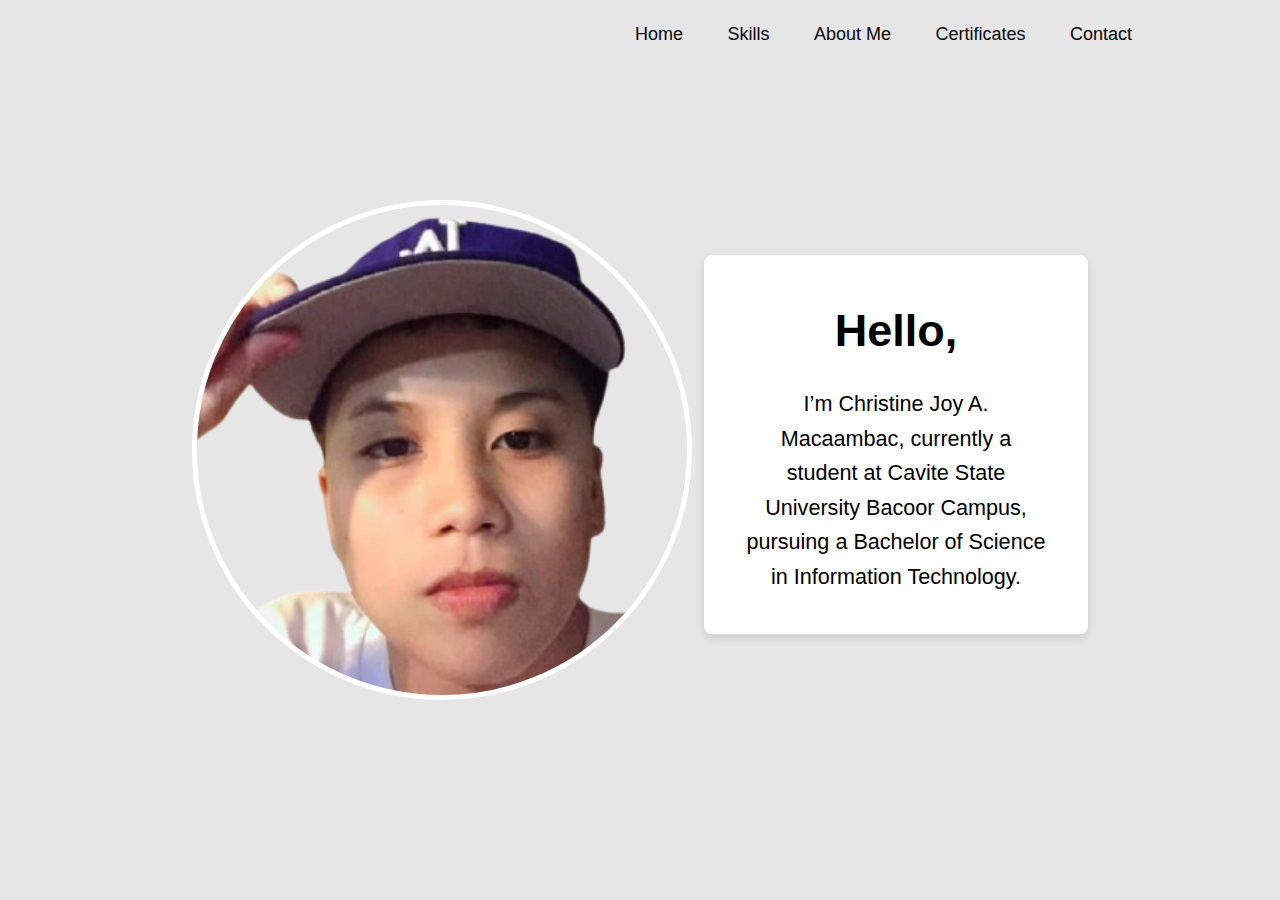
<file: index.html>
<!DOCTYPE html>
<html lang="en">
<head>
    <meta charset="UTF-8">
    <meta name="viewport" content="width=device-width, initial-scale=1.0">
    <title>Portfolio</title>
    <link rel="stylesheet" href="style.css">
</head>
<body>
    <header>
        <div class="container">
            <nav>
                <ul>
                    <li><a href="index.html">Home</a></li>
                    <li><a href="skills.html">Skills</a></li>
                    <li><a href="about.html">About Me</a></li>
                    <li><a href="certificate.html">Certificates</a></li>
                    <li><a href="contact.html">Contact</a></li>
                </ul>
            </nav>
        </div>
    </header>

 <section class="main-content">
        <div class="content-container">
            <!-- Circle with Background Image -->
            <div class="circle"></div>

            <!-- Text on the Right Side -->
            <div class="contact">
                <h1>Hello,</h1>
                <p>
                    I’m Christine Joy A. Macaambac, currently a 
                    student at Cavite State University Bacoor 
                    Campus, pursuing a Bachelor of Science in Information Technology.</p>
            </div>
        </div>
    </section>

</body>
</html>
</file>
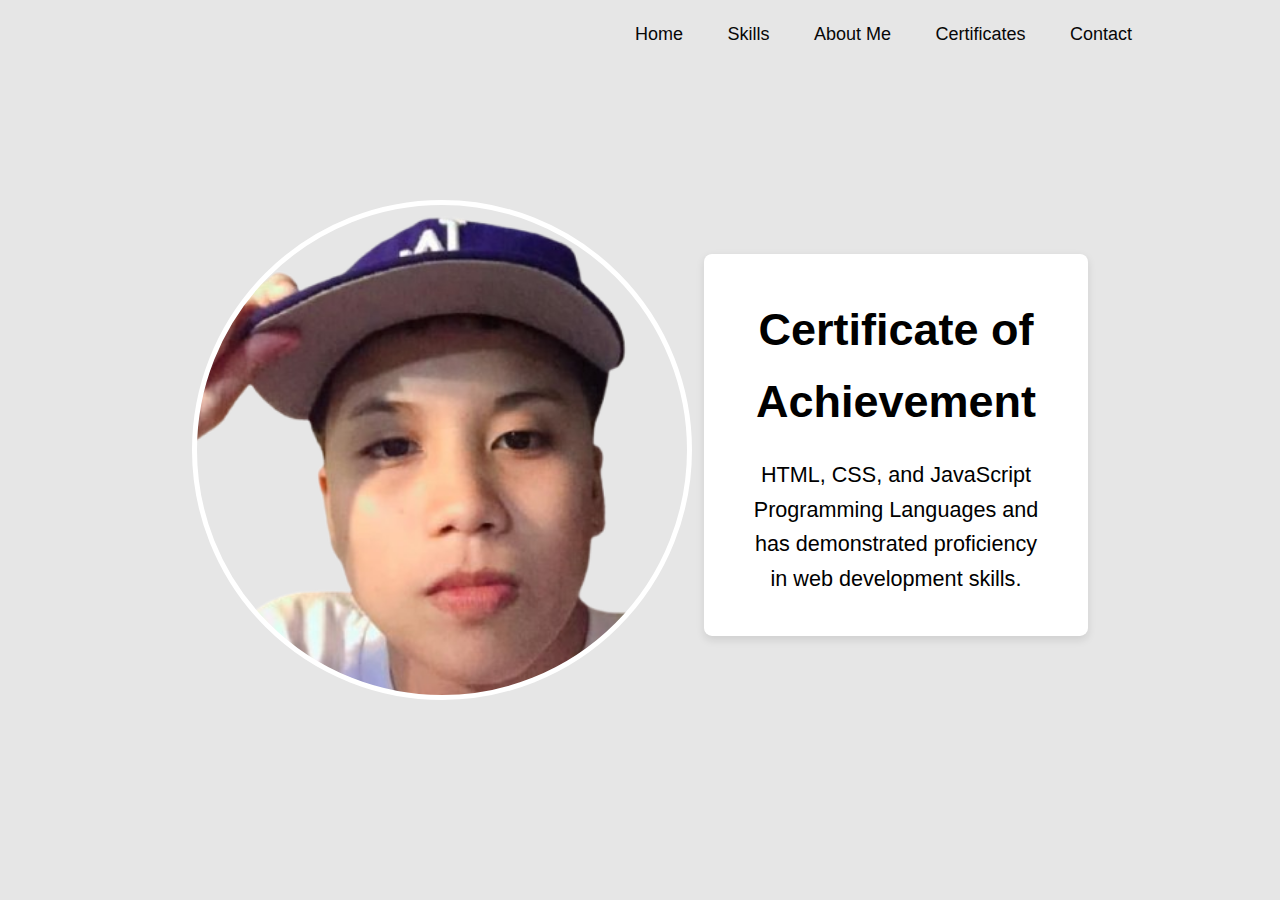
<file: certificate.html>
<!DOCTYPE html>
<html lang="en">
<head>
    <meta charset="UTF-8">
    <meta name="viewport" content="width=device-width, initial-scale=1.0">
    <title>Portfolio</title>
    <link rel="stylesheet" href="style.css">
</head>
<body>
    <header>
        <div class="container">
            <nav>
                <ul>
                    <li><a href="index.html">Home</a></li>
                    <li><a href="skills.html">Skills</a></li>
                    <li><a href="about.html">About Me</a></li>
                    <li><a href="certificate.html">Certificates</a></li>
                    <li><a href="contact.html">Contact</a></li>
                </ul>
            </nav>
        </div>
    </header>

    <section class="main-content">
        <div class="content-container">
            <!-- Circle element -->
            <div class="circle"></div>

            <!-- Skills section -->
            <div class="certificate">

                <h1> Certificate of Achievement </h1>
             
                <p>HTML, CSS, and JavaScript Programming Languages
                    and has demonstrated proficiency in web development skills.
                </p>
            </div>
        </div>
    </section>

</body>
</html>
</file>
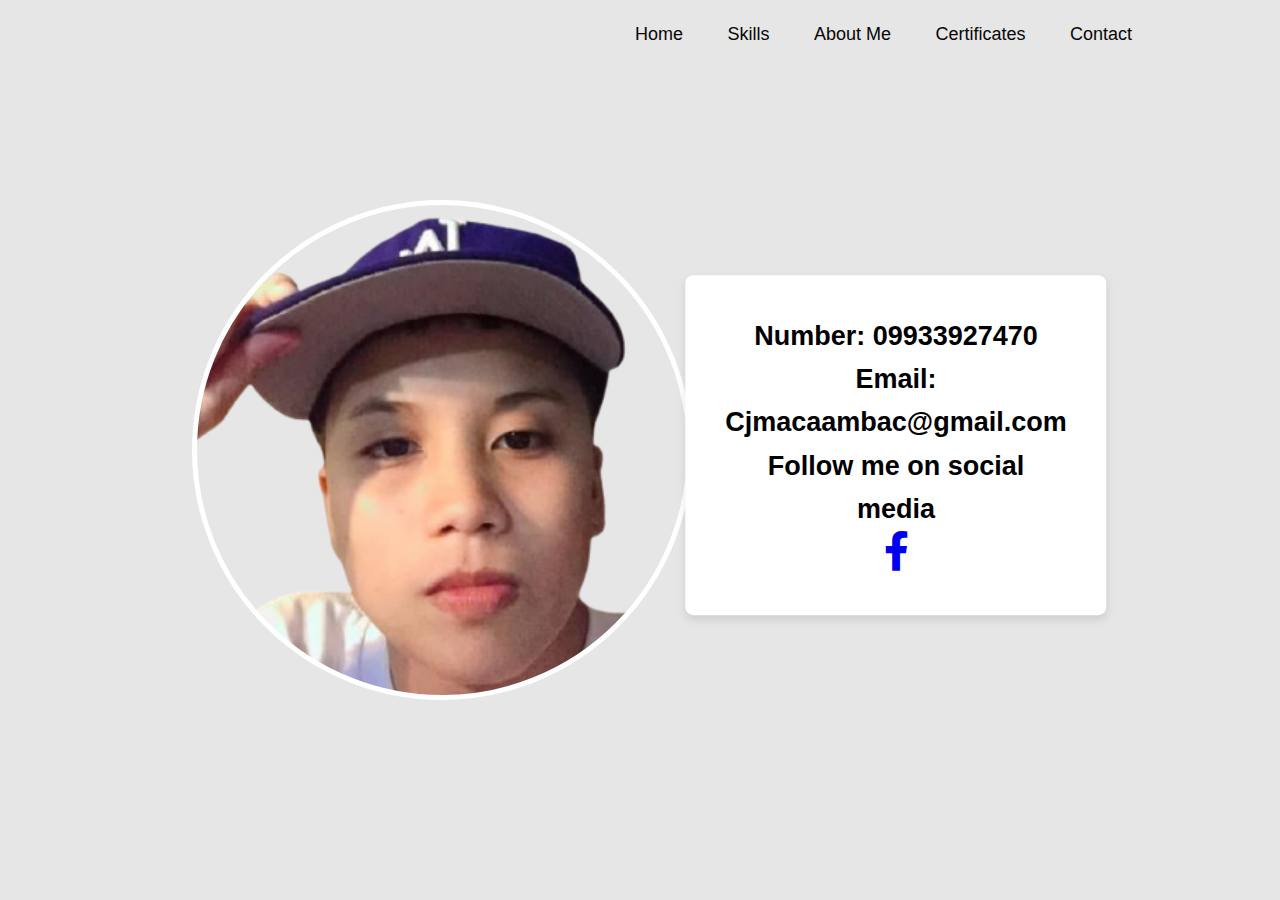
<file: contact.html>
<!DOCTYPE html>
<html lang="en">
<head>
    <meta charset="UTF-8">
    <meta name="viewport" content="width=device-width, initial-scale=1.0">
    <title>Portfolio</title>
    <link rel="stylesheet" href="style.css">
    <link rel="stylesheet" href="https://cdnjs.cloudflare.com/ajax/libs/font-awesome/6.0.0-beta3/css/all.min.css">
</head>
<body>
    <header>
        <div class="container">
            <nav>
                <ul>
                    <li><a href="index.html">Home</a></li>
                    <li><a href="skills.html">Skills</a></li>
                    <li><a href="about.html">About Me</a></li>
                    <li><a href="certificate.html">Certificates</a></li>
                    <li><a href="contact.html">Contact</a></li>
                </ul>
            </nav>
        </div>
    </header>

 <section class="main-content">
        <div class="content-container">
            <!-- Circle with Background Image -->
            <div class="circle"></div>

            <div class="contact">
            <h2>Number: 09933927470</h2>
            <h2>Email: Cjmacaambac@gmail.com</h2>
            <h2>Follow me on social media</h2>
             <a href="https://www.facebook.com/cjtogar" target="_blank">
             <i class="fab fa-facebook-f" style="font-size: 40px;"></i>
    </a>
</div>

        </div>
    </section>

</body>
</html>
</file>
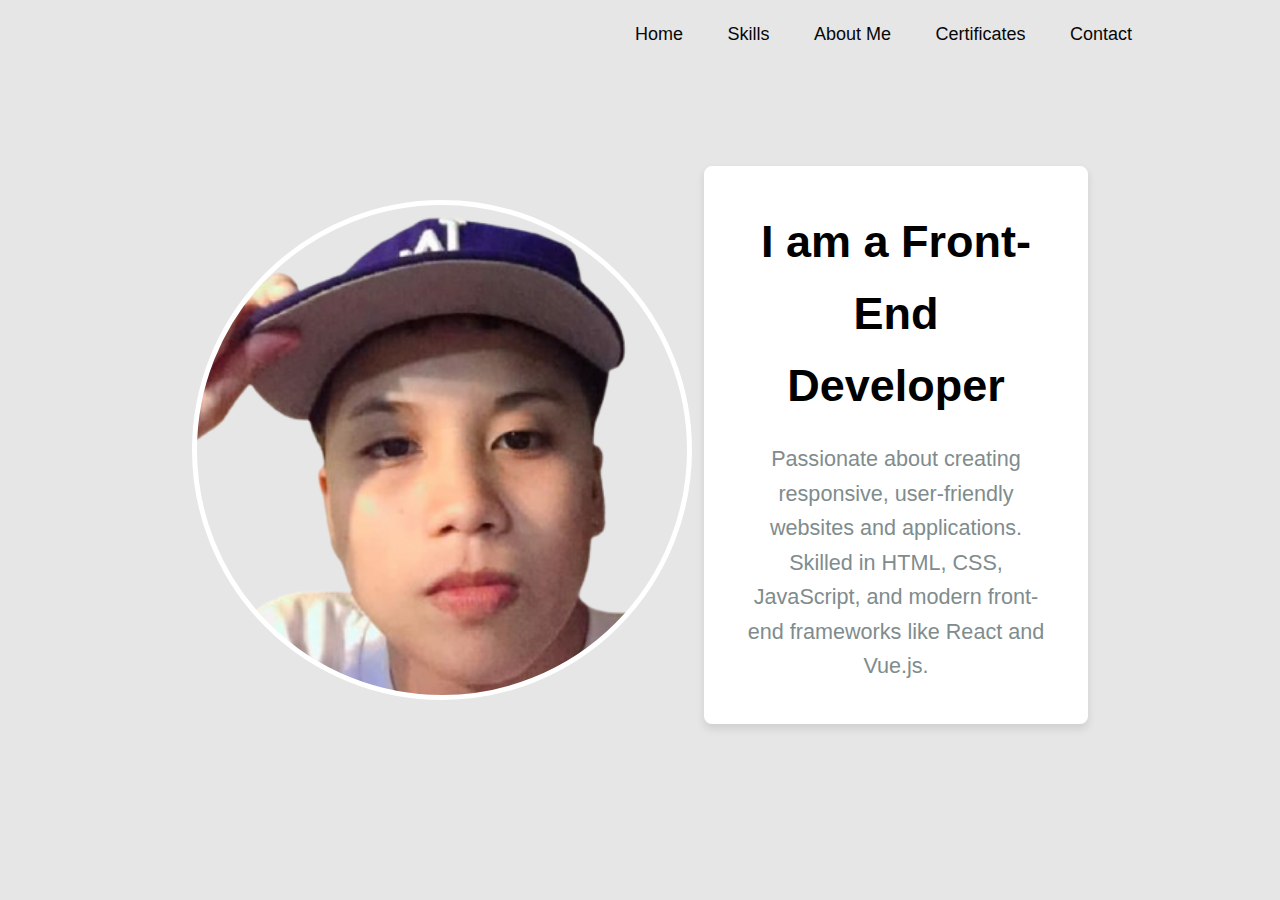
<file: skills.html>
<!DOCTYPE html>
<html lang="en">
<head>
    <meta charset="UTF-8">
    <meta name="viewport" content="width=device-width, initial-scale=1.0">
    <title>Portfolio</title>
    <link rel="stylesheet" href="style.css">
</head>
<body>
    <header>
        <div class="container">
            <nav>
                <ul>
                    <li><a href="index.html">Home</a></li>
                    <li><a href="skills.html">Skills</a></li>
                    <li><a href="about.html">About Me</a></li>
                    <li><a href="certificate.html">Certificates</a></li>
                    <li><a href="contact.html">Contact</a></li>
                </ul>
            </nav>
        </div>
    </header>

    <section class="main-content">
        <div class="content-container">
            <!-- Circle element -->
            <div class="circle"></div>

            <!-- Skills section -->
            <div class="skills">
                <h1>I am a Front-End Developer</h1>
                <p>
                    Passionate about creating responsive, user-friendly websites and applications. 
                    Skilled in HTML, CSS, JavaScript, and modern front-end frameworks like React and Vue.js.
                </p>
            </div>
        </div>
    </section>

</body>
</html>
</file>
<file: style.css>
* {
    margin: 0;
    padding: 0;
    box-sizing: border-box;
}

body {
    font-family: Arial, sans-serif;
    line-height: 1.6;
    background-color: rgba(230, 230, 230, 1);
}


.container {
    width: 80%;
    margin: auto;
    overflow: hidden;
}

header {
    background: none;
    color:  white;
    padding: 20px 0;
}

nav ul {
    list-style: none;
    text-align: right;
}

nav ul li {
    display: inline;
    margin: 0 20px;
}

nav ul li a {
    color: #070707;
    text-decoration: none;
    font-size: 18px;
}

nav ul li a:hover {
    text-decoration: none;
    color: rgb(255, 255, 255);
}


.circle {
    width: 500px;              
    height: 500px;            
    border-radius: 50%;      
    background-image: url('/img/cj.png');  
    background-size: cover;  
    background-position: center;
    background-repeat: no-repeat; 
    border: 5px solid rgb(255, 255, 255);  
    position: absolute;       
    left: 15vw;  
    top: 50%;                 
    transform: translateY(-50%);  
}

.text {
    display: flex;
    flex-direction: column; 
    justify-content: center; 
    align-items: center;  
    text-align: center;       
    max-width: 600px;      
    font-family: 'Arial', sans-serif;
    color: #333;
    line-height: 1.6;
    font-size: 18px;
    position: absolute;     
    top: 50%;            
    right: 10vw;            
    transform: translateY(-50%); 
    animation: typing 3s steps(40) 1s 1 normal both, blink 0.75s step-end infinite;
}

@keyframes typing {
    from {
        width: 0;
    }
    to {
        width: 100%;
    }
}

/* Blinking cursor animation */
@keyframes blink {
    50% {
        border-color: transparent;
    }
}



.text h1 {
    font-size: 36px;       
    font-weight: bold;     
    color: #000000;        
    margin-bottom: 15px;   
   
}
.text p {
    font-size: 18px;       
    color: #000000;           
    margin-bottom: 10px;   
   
}


.skills {
    background-color: #ffffff;
    border-radius: 8px;
    box-shadow: 0 4px 8px rgba(0, 0, 0, 0.1);
    padding: 40px;
    max-width: 800px;
    font-family: 'Arial', sans-serif;
    color: #000000;
    line-height: 1.6;
    font-size: 18px;
    position: absolute;
    top: 45%;  
    left: 70%; 
    transform: translate(-50%, -50%); 
   

    display: flex;
    flex-direction: column;
    justify-content: center;
    align-items: center;
    text-align: center;

    margin-top: 40px; 
}



.skills h1 {
    font-size: 2.5em;
    font-weight: bold;
    color: #000000;
    margin-bottom: 20px;
}

.skills p {
    font-size: 1.2em;
    color: #7f8c8d;
    line-height: 1.6;
    max-width: 700px;
    margin: 0 auto;
}

.about {
    background-color: #ffffff;
    border-radius: 8px;
    box-shadow: 0 4px 8px rgba(0, 0, 0, 0.1);
    padding: 40px;
    max-width: 800px;
    font-family: 'Arial', sans-serif;
    color: #000000;
    line-height: 1.6;
    font-size: 18px;
    position: absolute;
    top: 45%;  
    left: 70%; 
    transform: translate(-50%, -50%); 
   

    display: flex;
    flex-direction: column;
    justify-content: center;
    align-items: center;
    text-align: center;

    margin-top: 40px; 
}



.about h1 {
    font-size: 2.5em;
    font-weight: bold;
    color: #000000;
    margin-bottom: 20px;
}

.about p {
    font-size: 1.2em;
    color: #000000;
    line-height: 1.6;
    max-width: 700px;
    margin: 0 auto;
}


.certificate {
    background-color: #ffffff;
    border-radius: 8px;
    box-shadow: 0 4px 8px rgba(0, 0, 0, 0.1);
    padding: 40px;
    max-width: 800px;
    font-family: 'Arial', sans-serif;
    color: #000000;
    line-height: 1.6;
    font-size: 18px;
    position: absolute;
    top: 45%;  
    left: 70%; 
    transform: translate(-50%, -50%); 
   

    display: flex;
    flex-direction: column;
    justify-content: center;
    align-items: center;
    text-align: center;

    margin-top: 40px; 
}



.certificate h1 {
    font-size: 2.5em;
    font-weight: bold;
    color: #000000;
    margin-bottom: 20px;
}

.certificate p {
    font-size: 1.2em;
    color: #000000;
    line-height: 1.6;
    max-width: 700px;
    margin: 0 auto;
}

.contact {
    background-color: #ffffff;
    border-radius: 8px;
    box-shadow: 0 4px 8px rgba(0, 0, 0, 0.1);
    padding: 40px;
    max-width: 800px;
    font-family: 'Arial', sans-serif;
    color: #000000;
    line-height: 1.6;
    font-size: 18px;
    position: absolute;
    top: 45%;  
    left: 70%; 
    transform: translate(-50%, -50%); 
   

    display: flex;
    flex-direction: column;
    justify-content: center;
    align-items: center;
    text-align: center;

    margin-top: 40px; 
}



.contact h1 {
    font-size: 2.5em;
    font-weight: bold;
    color: #000000;
    margin-bottom: 20px;
}

.contact p {
    font-size: 1.2em;
    color: #000000;
    line-height: 1.6;
    max-width: 700px;
    margin: 0 auto;
}


@media (max-width: 768px) {
    nav ul li {
        display: block;
        margin: 10px 0;
    }

    .container {
        width: 90%;
    }
}
</file>
